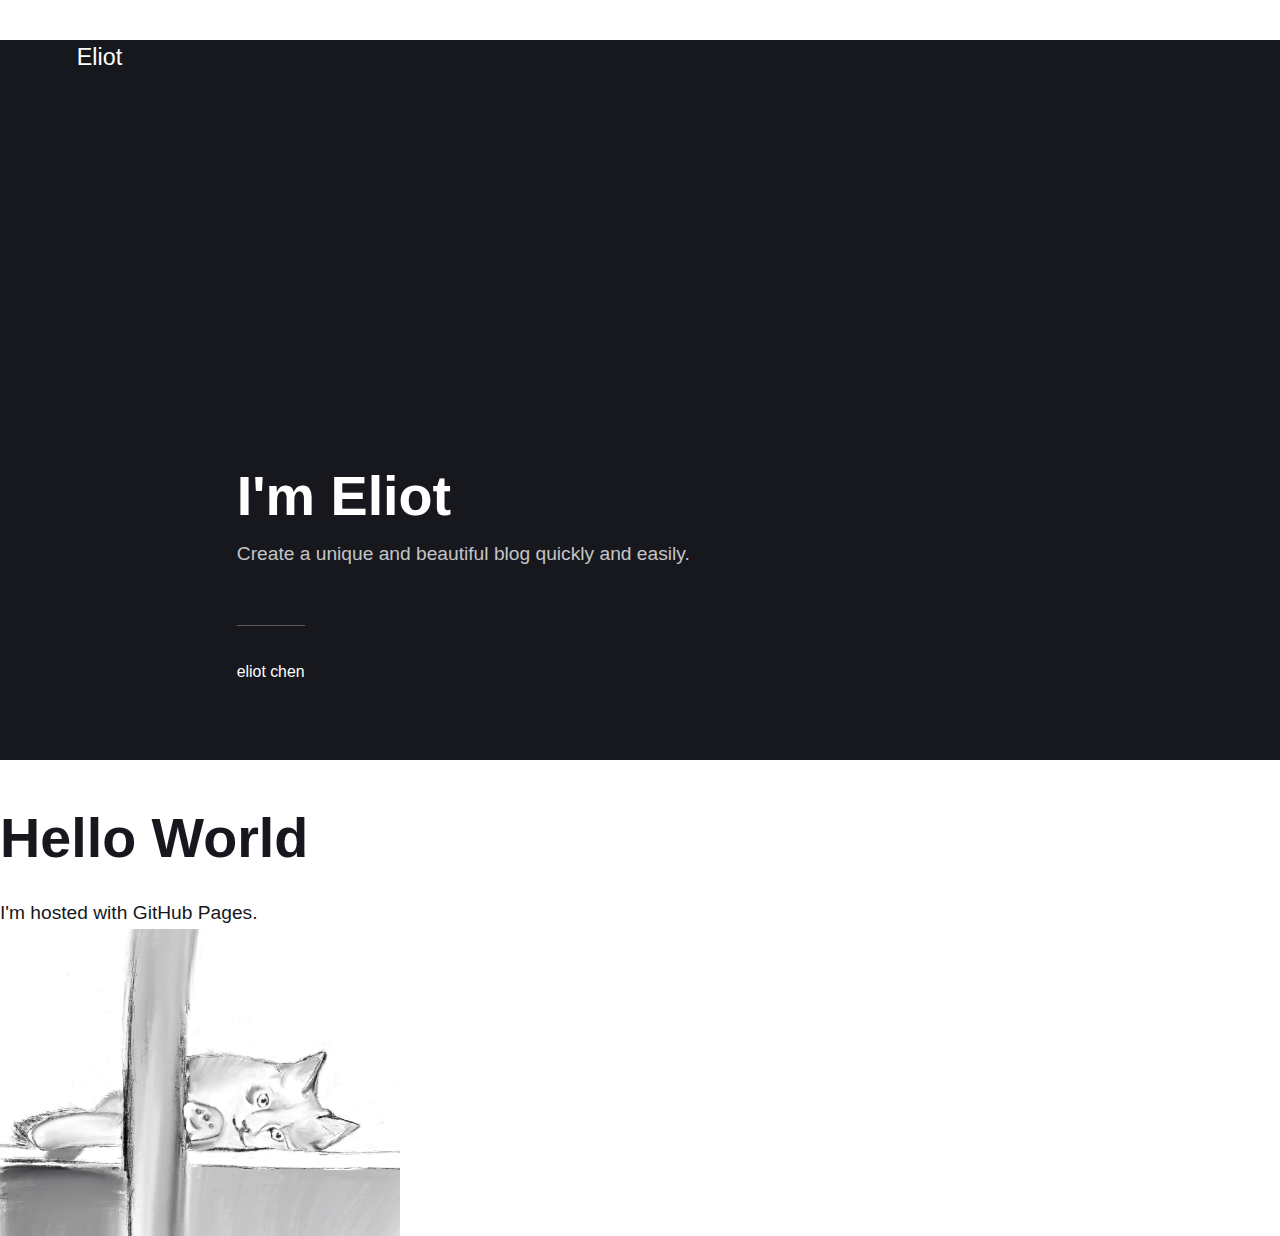
<file: aboutme.html>
<!DOCTYPE html>
<html>
    <head>
        <!--<link rel="preconnect" href="https://fonts.googleapis.com">
        <link rel="preconnect" href="https://fonts.gstatic.com" crossorigin>
        <link href="https://fonts.googleapis.com/css2?family=Reddit+Sans:ital,wght@0,200..900;1,200..900&family=Roboto:ital,wght@0,100;0,300;0,400;0,500;0,700;0,900;1,100;1,300;1,400;1,500;1,700;1,900&display=swap" rel="stylesheet">
        <link href="style/style.css" rel="stylesheet" type="text/css" />-->
        <meta property="og:title" content="eliot">
        <meta property="og:site_name" content="eliot">
        <meta property="og:description" content="">
        <meta property="og:url" content="https://yijhun.github.io/">
        <meta property="og:type" content="website">
        <link rel="stylesheet" href="style/stylep.css">
        <script type="application/ld+json">{"@context":"http://schema.org","@type":"Organization","name":"eliot","url":"index.html"}</script>
        <noscript>
            <style>img[loading] {
                        opacity: 1;
                }</style>
        </noscript>
    </head>
    <body>


        <div class="site-container"><header class="top" id="js-header">
            <a class="logo" href="index.html">Eliot</a></header>
            <a class="logo" href="aboutme.html">about</a></header>
            <main>
                <div class="hero"><header class="hero__content"><div class="wrapper">
                    <h1>I'm Eliot</h1>
                    <p>Create a unique and beautiful blog quickly and easily.</p>
            
            <div class="post__meta post__meta--author">
                <a href="index.html" class="feed__author">eliot chen</a>
            </div>
        </div>
    </header></div>

        <h1>Hello World</h1>
        <p>I'm hosted with GitHub Pages.</p>
        <img src="image/cat.png" alt="My cat" width="400" height="300" />
    </body>
    
</html>
</file>
<file: style/style.css>
html {
  font-family: "Roboto", sans-serif;
  font-weight: 400;
  font-style: italic;
  background-color: #EDF4FB;
}


h1 {
  font-size: 60px;
  text-align: center;
}

p,
li {
  font-size: 16px;
  line-height: 2;
  letter-spacing: 1px;
}
</file>
<file: style/stylep.css>
:root{--page-margin:6vw;--entry-width:42rem;--navbar-height:4.4rem;--border-radius:6px;--gallery-gap:0.28333rem;--body-font:-apple-system,BlinkMacSystemFont,"Segoe UI",Roboto,Oxygen,Ubuntu,Cantarell,"Fira Sans","Droid Sans","Helvetica Neue",Arial,sans-serif,"Apple Color Emoji","Segoe UI Emoji","Segoe UI Symbol";--heading-font:-apple-system,BlinkMacSystemFont,"Segoe UI",Roboto,Oxygen,Ubuntu,Cantarell,"Fira Sans","Droid Sans","Helvetica Neue",Arial,sans-serif,"Apple Color Emoji","Segoe UI Emoji","Segoe UI Symbol";--logo-font:var(--body-font);--menu-font:var(--body-font);--font-weight-normal:400;--font-weight-bold:700;--headings-weight:700;--headings-transform:none;--line-height:1.7;--hero-height:80vh;--hero-bg:#17181E;--hero-heading-color:#FFFFFF;--hero-text-color:rgba(255,255,255,0.75);--hero-link-color:#FFFFFF;--hero-link-color-hover:rgba(255,255,255,0.75);--hero-border-color:rgba(255,255,255,0.3);--white:#FFFFFF;--white-rgb:255,255,255;--black:#000000;--dark:#17181E;--gray:#747577;--light:#E6E7EB;--lighter:#F3F3F3;--page-bg:#FFFFFF;--section-bg:#17181E;--color:#D73A42;--color-rgb:215,58,66;--text-color:#17181E;--headings-color:#17181E;--link-color:#17181E;--link-color-hover:#D73A42;--nav-link-color:rgba(255,255,255,1);--nav-link-color-hover:rgba(255,255,255,.7);--logo-color:#FFFFFF;--highlight-color:#F6DC90;--highlight-color-rgb:246,220,144;--info-color:#A8D8FF;--info-color-rgb:168,216,255;--success-color:#A4E4B2;--success-color-rgb:164,228,178;--warning-color:#FFC1BF;--warning-color-rgb:255,193,191}
@media all and (min-width:56.25em){:root{--navbar-height:6rem}}
@media (prefers-color-scheme:dark){:root{--white:#FFFFFF;--white-rgb:255,255,255;--black:#FFFFFF;--dark:#CECBCB;--gray:#9D9D9D;--light:#373737;--lighter:#1e1e1e;--page-bg:#181818;--section-bg:#1e1e1e;--color:#FFC074;--color-rgb:255,192,116;--text-color:#BFBFBF;--headings-color:#EEEDED;--link-color:#EEEDED;--link-color-hover:#FFC074;--nav-link-color:rgba(255,255,255,1);--nav-link-color-hover:rgba(255,255,255,.7);--logo-color:#FFFFFF;--highlight-color:#F6DC90;--highlight-color-rgb:24,24,24;--info-color:#5B9ED5;--info-color-rgb:24,24,24;--success-color:#54A468;--success-color-rgb:24,24,24;--warning-color:#FB6762;--warning-color-rgb:24,24,24}}
*,:after,:before{-webkit-box-sizing:border-box;box-sizing:border-box;margin:0;padding:0}article,aside,footer,header,hgroup,main,nav,section{display:block}li{list-style:none}img{height:auto;max-width:100%;vertical-align:top}button,input,select,textarea{font:inherit}address{font-style:normal}::-moz-selection{background:var(--color);color:var(--white)}::selection{background:var(--color);color:var(--white)}html{font-size:clamp(1.1rem, 1.1rem + .1 * ((100vw - 20rem) / 50), 1.2rem);-webkit-font-smoothing:antialiased;-moz-osx-font-smoothing:grayscale;scroll-behavior:smooth}html.no-scroll{overflow:hidden;position:fixed}body{background:var(--page-bg);color:var(--text-color);font-family:var(--body-font);font-variation-settings:"wght" var(--font-weight-normal);line-height:var(--line-height);-ms-scroll-chaining:none;overscroll-behavior:none}a{text-decoration:none}a{color:var(--link-color);-webkit-transition:all .24s ease-out;transition:all .24s ease-out}a:hover{color:var(--link-color-hover)}a:active{color:var(--link-color-hover)}a:focus{outline:0}.invert{color:var(--link-color-hover);-webkit-transition:all .24s ease-out;transition:all .24s ease-out}.invert:hover{color:var(--link-color)}.invert:active{color:var(--link-color)}.invert:focus{outline:0}dl,ol,p,ul{margin-top:calc(1.1333333333rem + .25vw)}blockquote,figure,hr,pre,table{margin-top:calc(1.7rem + .5vw);margin-bottom:calc(1.7rem + .5vw)}h1,h2,h3,h4,h5,h6{color:var(--headings-color);font-family:var(--heading-font);font-variation-settings:"wght" var(--headings-weight);-webkit-hyphens:manual;-ms-hyphens:manual;hyphens:manual;line-height:1.2;margin-top:calc(1.7rem + 1vw);text-transform:var(--headings-transform)}.h1,h1{font-size:clamp(1.5710900065rem, 1.5710900065rem + 1.424540906 * ((100vw - 20rem) / 50), 2.9956309125rem);font-family:var(--heading-font)}.h2,h2{font-size:clamp(1.3808408252rem, 1.3808408252rem + .9332127447 * ((100vw - 20rem) / 50), 2.3140535699rem)}.h3,h3{font-size:clamp(1.2136296308rem, 1.2136296308rem + .4621997101 * ((100vw - 20rem) / 50), 1.6758293408rem)}.h4,h4{font-size:clamp(1.1377777785rem, 1.1377777785rem + .1567604947 * ((100vw - 20rem) / 50), 1.2945382732rem)}.h5,h5{font-size:clamp(1.066666667rem, 1.066666667rem + .0711111115 * ((100vw - 20rem) / 50), 1.1377777785rem)}.h6,h6{font-size:clamp(1rem, 1rem + 0 * ((100vw - 20rem) / 50), 1rem)}h2+*,h3+*,h4+*,h5+*,h6+*{margin-top:calc(.5666666667rem + .25vw)}b,strong{font-variation-settings:"wght" var(--font-weight-bold)}blockquote{color:var(--headings-color);font-family:var(--heading-font);padding:3.6833333333rem 0 0;position:relative;text-align:center;font-size:clamp(1.1377777785rem, 1.1377777785rem + .2430630467 * ((100vw - 20rem) / 50), 1.3808408252rem)}blockquote::before{color:var(--dark);content:"“";font:normal 320%/0.9 Georgia,Times,Times New Roman,serif;top:.5666666667rem;position:absolute;left:50%;-webkit-transform:translate(-50%,0);transform:translate(-50%,0)}blockquote>:first-child{margin-top:0}ol,ul{margin-left:2rem}ol>li,ul>li{list-style:inherit;padding:0 0 .2833333333rem .85rem}dl dt{font-variation-settings:"wght" var(--font-weight-bold)}pre{background-color:var(--lighter);font-size:.8239746086rem;padding:1.7rem;white-space:pre-wrap;word-wrap:break-word}pre>code{color:var(--text-color);display:inline-block;font-size:inherit;padding:0}code{background-color:var(--lighter);color:var(--color);font-size:.8239746086rem;font-family:Menlo,Monaco,Consolas,Courier New,monospace}table{border:1px solid var(--light);border-collapse:collapse;border-spacing:0;vertical-align:top;text-align:left;width:100%}table th{font-variation-settings:"wght" var(--font-weight-bold);padding:.7083333333rem 1.1333333333rem}table td{border-top:1px solid var(--light);padding:.7083333333rem 1.1333333333rem}.table-striped tr:nth-child(2n){background:var(--lighter)}.table-bordered td,.table-bordered th{border:1px solid var(--light)}.table-title th{background:var(--lighter)}figcaption{clear:both;color:var(--gray);font-style:italic;font-size:.7241964329rem;margin:.85rem 0 0;text-align:center}kbd{background:var(--dark);border-radius:2px;color:var(--white);font-family:Menlo,Monaco,Consolas,Courier New,monospace;font-size:.8789062495rem;padding:.1416666667rem .425rem}sub,sup{font-size:65%}small{font-size:.8789062495rem}.separator,hr{background:0 0;border:none;height:auto;line-height:1;max-width:none;text-align:center}.separator::before,hr::before{content:"···";color:var(--dark);font-size:1.2136296308rem;font-variation-settings:"wght" var(--font-weight-bold);letter-spacing:1.1377777785rem;padding-left:1.1377777785rem}.separator--dot::before{content:"·";color:var(--dark);font-size:1.2136296308rem;font-variation-settings:"wght" var(--font-weight-bold);letter-spacing:1.1377777785rem;padding-left:1.1377777785rem}.separator--long-line{position:relative}.separator--long-line::before{content:"";height:1.2136296308rem}.separator--long-line::after{border-top:1px solid var(--light);content:"";height:1px;position:absolute;width:100%;top:50%;left:0}.btn,[type=button],[type=submit],button{background:var(--color);border:1px solid var(--color);border-radius:2px;-webkit-box-shadow:0 4px 6px rgba(0,0,0,.1),0 1px 1px rgba(0,0,0,.08);box-shadow:0 4px 6px rgba(0,0,0,.1),0 1px 1px rgba(0,0,0,.08);color:var(--white);cursor:pointer;display:inline-block;font-family:var(--body-font);font-size:.6789341556rem;font-variation-settings:"wght" var(--font-weight-bold);overflow:hidden;padding:.5666666667rem 1.4166666667rem;text-align:center;-webkit-transition:all .24s ease-out;transition:all .24s ease-out;text-transform:uppercase;vertical-align:middle;will-change:transform}@media all and (max-width:19.9375em){.btn,[type=button],[type=submit],button{width:100%}}@media all and (max-width:37.4375em){.btn,[type=button],[type=submit],button{margin-bottom:.5666666667rem}}.btn:active,.btn:focus,.btn:hover,[type=button]:active,[type=button]:focus,[type=button]:hover,[type=submit]:active,[type=submit]:focus,[type=submit]:hover,button:active,button:focus,button:hover{-webkit-box-shadow:0 7px 14px rgba(0,0,0,.1),0 3px 6px rgba(0,0,0,.08);box-shadow:0 7px 14px rgba(0,0,0,.1),0 3px 6px rgba(0,0,0,.08);color:var(--white);-webkit-transform:translateY(-2px);transform:translateY(-2px)}@media all and (min-width:20em){.btn+.btn,.btn+[type=button],.btn+[type=submit],.btn+button,[type=button]+.btn,[type=button]+[type=button],[type=button]+[type=submit],[type=button]+button,[type=submit]+.btn,[type=submit]+[type=button],[type=submit]+[type=submit],[type=submit]+button,button+.btn,button+[type=button],button+[type=submit],button+button{margin-left:.5666666667rem}}.btn:disabled,[type=button]:disabled,[type=submit]:disabled,button:disabled{background-color:var(--light);border-color:var(--light);color:var(--gray);cursor:not-allowed}[type=button],[type=submit],button{-webkit-appearance:none;-moz-appearance:none}::-webkit-search-cancel-button{-webkit-appearance:none}fieldset{border:1px solid var(--light);margin:calc(1.7rem + 1vw) 0 0;padding:1.7rem}fieldset>legend{margin-left:-1rem;padding:0 1rem}legend{font-variation-settings:"wght" 500;padding:0}label{font-variation-settings:"wght" 500;margin:0 1.1333333333rem .85rem 0}[type=email],[type=number],[type=search],[type=tel],[type=text],[type=url],select,textarea{background-color:var(--page-bg);border:none;border:1px solid var(--light);color:var(--text-color);font-size:1rem;outline:0;padding:.34rem .85rem;vertical-align:middle;width:100%;-webkit-appearance:none;-moz-appearance:none}@media all and (min-width:37.5em){[type=email],[type=number],[type=search],[type=tel],[type=text],[type=url],select,textarea{width:auto}}[type=email]:focus,[type=number]:focus,[type=search]:focus,[type=tel]:focus,[type=text]:focus,[type=url]:focus,select:focus,textarea:focus{border-color:var(--dark)}input[type=checkbox],input[type=radio]{opacity:0;position:absolute}input[type=checkbox]+label,input[type=radio]+label{position:relative;margin-left:-1px;cursor:pointer;padding:0}input[type=checkbox]+label:before,input[type=radio]+label:before{background-color:var(--white);border:1px solid var(--light);border-radius:2px;content:"";display:inline-block;height:1.4166666667rem;line-height:1.4166666667rem;margin-right:1.1333333333rem;vertical-align:middle;text-align:center;width:1.4166666667rem}input[type=checkbox]:checked+label:before,input[type=radio]:checked+label:before{content:"";background-image:url("data:image/svg+xml;charset=UTF-8,%3csvg xmlns='http://www.w3.org/2000/svg' viewBox='0 0 11 8'%3e%3cpolygon points='9.53 0 4.4 5.09 1.47 2.18 0 3.64 2.93 6.54 4.4 8 5.87 6.54 11 1.46 9.53 0' fill='%23d73a42'/%3e%3c/svg%3e");background-repeat:no-repeat;background-size:11px 8px;background-position:50% 50%}input[type=radio]+label:before{border-radius:50%}input[type=radio]:checked+label:before{background-image:url("data:image/svg+xml;charset=UTF-8,%3csvg xmlns='http://www.w3.org/2000/svg' viewBox='0 0 8 8'%3e%3ccircle cx='4' cy='4' r='4' fill='%23d73a42'/%3e%3c/svg%3e")}[type=file]{margin-bottom:1.7rem;width:100%}select{max-width:100%;width:auto;position:relative}select:not([multiple]){background:url('data:image/svg+xml;utf8,<svg xmlns="http://www.w3.org/2000/svg" viewBox="0 0 6 6"><polygon points="3 6 3 6 0 0 6 0 3 6" fill="%238a8b8c"/></svg>') no-repeat 90% 50%;background-size:8px;padding-right:3.4rem}select[multiple]{border:1px solid var(--light);padding:1.7rem;width:100%}select[multiple]:hover{border-color:var(--light)}select[multiple]:focus{border-color:var(--dark)}select[multiple]:disabled{background-color:var(--light);cursor:not-allowed}select[multiple]:disabled:hover{border-color:var(--light)}textarea{display:block;overflow:auto;resize:vertical;max-width:100%}.top{align-items:center;display:flex;height:var(--navbar-height);position:absolute;padding:0 var(--page-margin);-webkit-transition:background .5s ease;transition:background .5s ease;width:100%;z-index:2}@media all and (min-width:56.25em){.top{justify-content:space-between;height:var(--navbar-height)}}.top.is-visible{background:var(--section-bg);-webkit-box-shadow:0 3px 10px 0 rgba(0,0,0,.06);box-shadow:0 3px 10px 0 rgba(0,0,0,.06);opacity:1;position:fixed;-webkit-transform:translate(0,0);transform:translate(0,0);-webkit-transition:height .3s,background .3s,opacity .24s,-webkit-transform .24s;transition:height .3s,background .3s,opacity .24s,-webkit-transform .24s;transition:transform .24s,height .3s,background .3s,opacity .24s;transition:transform .24s,height .3s,background .3s,opacity .24s,-webkit-transform .24s;width:100%}@media all and (min-width:56.25em){.top.is-hidden{opacity:0;-webkit-transform:translate(0,-86px);transform:translate(0,-86px);-webkit-transition:background .3s,color .3s,opacity .24s,-webkit-transform .24s;transition:background .3s,color .3s,opacity .24s,-webkit-transform .24s;transition:transform .24s,background .3s,color .3s,opacity .24s;transition:transform .24s,background .3s,color .3s,opacity .24s,-webkit-transform .24s}}.logo{color:var(--logo-color)!important;font-size:1.2136296308rem;font-family:var(--logo-font);font-variation-settings:"wght" var(--font-weight-normal);margin-right:auto}.logo>img{height:var(--navbar-height);-o-object-fit:contain;object-fit:contain;padding:.5666666667rem 0;width:auto}.search{order:2}@media all and (min-width:56.25em){.search{order:3}}
.search__btn{border:none!important;background:0 0!important;-webkit-box-shadow:none!important;box-shadow:none!important;margin:0;padding:.5666666667rem;width:auto}@media all and (min-width:56.25em){.search__btn{margin-left:1rem;padding-right:0}}.search__btn:focus,.search__btn:hover{-webkit-transform:translateY(0);transform:translateY(0)}
.search__btn:focus>svg,.search__btn:hover>svg{fill:rgba(255,255,255,0.7)}.search__btn>svg{display:block;fill:var(--white);height:15px;-webkit-transition:all .24s ease;transition:all .24s ease;width:15px}
.search__form{flex-basis:90%}.search__input{background:0 0;border:none!important;color:var(--white);display:none;font-family:var(--heading-font);margin:0!important;opacity:0;padding:0;width:100%;font-size:clamp(1.2136296308rem, 1.2136296308rem + .3574603758 * ((100vw - 20rem) / 50), 1.5710900065rem)}
.search__close{background:0 0!important;-webkit-box-shadow:none!important;box-shadow:none!important;border:none;color:transparent;cursor:pointer;margin:0!important;opacity:0;padding:0;height:1.6rem;width:1.6rem;position:relative;text-indent:-999rem}.search__close:after,.search__close:before{background-color:var(--white);content:"";left:1rem;height:1.6rem;opacity:1;position:absolute;width:1px;top:0;-webkit-transform:rotate(45deg);transform:rotate(45deg);-webkit-transition:all .14s ease-out;transition:all .14s ease-out}
.search__close:after{-webkit-transform:rotate(-45deg);transform:rotate(-45deg)}.search__close:hover{-webkit-transform:translateY(0);transform:translateY(0)}.search__close:hover:after,.search__close:hover:before{background-color:rgba(255,255,255,.7)}
.search__overlay{background-color:var(--section-bg);-webkit-box-shadow:0 3px 3px rgba(0,0,0,.05);box-shadow:0 3px 3px rgba(0,0,0,.05);left:0;opacity:0;position:fixed;-webkit-transition:all .24s ease-out;transition:all .24s ease-out;top:0;visibility:hidden;width:100%;z-index:2005}.search__overlay-inner{align-items:center;display:flex;height:4.4rem;justify-content:space-between;padding:0 var(--page-margin)}@media all and (min-width:56.25em){.search__overlay-inner{height:6rem}}.search__overlay.expanded{-webkit-transform:translate(0,0);transform:translate(0,0);opacity:1;display:block;visibility:visible}.search__overlay.expanded .search__input{-webkit-animation:slideininput .24s .12s forwards;animation:slideininput .24s .12s forwards;display:block}@-webkit-keyframes slideininput{60%{opacity:0}100%{opacity:1}}@keyframes slideininput{60%{opacity:0}100%{opacity:1}}.search__overlay.expanded .search__close{-webkit-animation:slideinclose .24s .12s forwards;animation:slideinclose .24s .12s forwards}@-webkit-keyframes slideinclose{60%{opacity:0}100%{opacity:1}}@keyframes slideinclose{60%{opacity:0}100%{opacity:1}}.navbar{order:3}.navbar .navbar__menu{display:flex;flex-wrap:wrap;list-style:none;margin:0;padding:0}@media all and (max-width:56.1875em){.navbar .navbar__menu{display:none}}.navbar .navbar__menu li{font-family:var(--menu-font);display:block;font-size:.7724761953rem;line-height:var(--line-height);font-variation-settings:"wght" 500;padding:0;position:relative;text-transform:uppercase;width:auto}.navbar .navbar__menu li a,.navbar .navbar__menu li span[aria-haspopup=true]{color:var(--nav-link-color);display:block;padding:0 .5666666667rem;-webkit-transition:all .24s ease-out;transition:all .24s ease-out}.navbar .navbar__menu li a:active,.navbar .navbar__menu li a:focus,.navbar .navbar__menu li a:hover,.navbar .navbar__menu li span[aria-haspopup=true]:active,.navbar .navbar__menu li span[aria-haspopup=true]:focus,.navbar .navbar__menu li span[aria-haspopup=true]:hover{color:var(--nav-link-color-hover)}.navbar .navbar__menu li span{color:var(--nav-link-color);cursor:default;display:block;padding:0 .5666666667rem}.navbar .navbar__menu>li:hover>a,.navbar .navbar__menu>li:hover>span[aria-haspopup=true]{color:var(--nav-link-color-hover)}.navbar .has-submenu:active>.navbar__submenu,.navbar .has-submenu:focus>.navbar__submenu,.navbar .has-submenu:hover>.navbar__submenu{left:0;opacity:1;-webkit-transform:scale(1);transform:scale(1);visibility:visible;margin-top:.85rem}.navbar .has-submenu:active>.navbar__submenu:before,.navbar .has-submenu:focus>.navbar__submenu:before,.navbar .has-submenu:hover>.navbar__submenu:before{content:"";height:.85rem;position:absolute;width:100%;top:-.85rem}.navbar .has-submenu:active>.navbar__submenu.is-right-submenu,.navbar .has-submenu:focus>.navbar__submenu.is-right-submenu,.navbar .has-submenu:hover>.navbar__submenu.is-right-submenu{left:auto;right:0;-webkit-transform-origin:right top;transform-origin:right top}.navbar .has-submenu .has-submenu:active>.navbar__submenu,.navbar .has-submenu .has-submenu:focus>.navbar__submenu,.navbar .has-submenu .has-submenu:hover>.navbar__submenu{top:0;margin-top:0}.navbar .has-submenu .has-submenu:active>.navbar__submenu.is-right-submenu,.navbar .has-submenu .has-submenu:focus>.navbar__submenu.is-right-submenu,.navbar .has-submenu .has-submenu:hover>.navbar__submenu.is-right-submenu{top:0;margin-top:0}.navbar .navbar__submenu{background:var(--section-bg);-webkit-box-shadow:0 5px 5px rgba(0,0,0,.25);box-shadow:0 5px 5px rgba(0,0,0,.25);border-radius:var(--border-radius);left:-9999px;list-style-type:none;margin:0;padding:10px 0;position:absolute;visibility:hidden;white-space:nowrap;z-index:1;opacity:0;-webkit-transform:scale(.8);transform:scale(.8);-webkit-transform-origin:0 top;transform-origin:0 top;-webkit-transition:opacity .15s,-webkit-transform .3s cubic-bezier(.275, 1.375, .8, 1);transition:opacity .15s,-webkit-transform .3s cubic-bezier(.275, 1.375, .8, 1);transition:opacity .15s,transform .3s cubic-bezier(.275, 1.375, .8, 1);transition:opacity .15s,transform .3s cubic-bezier(.275, 1.375, .8, 1),-webkit-transform .3s cubic-bezier(.275, 1.375, .8, 1)}.navbar .navbar__submenu__submenu{z-index:2}.navbar .navbar__submenu li{line-height:1.5;font-size:.7241964329rem}.navbar .navbar__submenu li a,.navbar .navbar__submenu li span[aria-haspopup=true]{color:var(--nav-link-color-hover)!important;padding:.5666666667rem 1.4166666667rem;-webkit-transition:all .24s ease;transition:all .24s ease}.navbar .navbar__submenu li a:active,.navbar .navbar__submenu li a:focus,.navbar .navbar__submenu li a:hover,.navbar .navbar__submenu li span[aria-haspopup=true]:active,.navbar .navbar__submenu li span[aria-haspopup=true]:focus,.navbar .navbar__submenu li span[aria-haspopup=true]:hover{background:rgba(var(--white-rgb),.05);color:var(--nav-link-color)!important}.navbar .navbar__submenu li span{color:var(--nav-link-color-hover)!important;padding:.5666666667rem 1.4166666667rem}.navbar .navbar__submenu li:hover>a,.navbar .navbar__submenu li:hover>span[aria-haspopup=true]{color:var(--nav-link-color)!important}.navbar .navbar__toggle{background:var(--section-bg);-webkit-box-shadow:none;box-shadow:none;border:none;border-radius:3px;cursor:pointer;display:block;line-height:1;margin:0;overflow:visible;padding:1rem;position:relative;right:-1rem;text-transform:none;z-index:2004}@media all and (min-width:56.25em){.navbar .navbar__toggle{display:none}}.navbar .navbar__toggle:focus,.navbar .navbar__toggle:hover{-webkit-box-shadow:none;box-shadow:none;outline:0;-webkit-transform:none;transform:none}.navbar .navbar__toggle-box{width:24px;height:14px;display:inline-block;position:relative}.navbar .navbar__toggle-inner{display:block;top:50%;text-indent:-9999999em}.navbar .navbar__toggle-inner::before{content:"";display:block;top:-6px}.navbar .navbar__toggle-inner::after{content:"";display:block;bottom:-6px}.navbar .navbar__toggle-inner,.navbar .navbar__toggle-inner::after,.navbar .navbar__toggle-inner::before{width:22px;height:2px;background-color:var(--white);position:absolute;-webkit-transition:opacity .14s ease-out,-webkit-transform;transition:opacity .14s ease-out,-webkit-transform;transition:transform,opacity .14s ease-out;transition:transform,opacity .14s ease-out,-webkit-transform}.navbar .navbar__toggle-inner{-webkit-transition-duration:75ms;transition-duration:75ms;-webkit-transition-timing-function:cubic-bezier(0.55,0.055,0.675,0.19);transition-timing-function:cubic-bezier(0.55,0.055,0.675,0.19)}.navbar .navbar__toggle-inner::before{-webkit-transition:top 75ms ease .12s,opacity 75ms ease;transition:top 75ms ease .12s,opacity 75ms ease}.navbar .navbar__toggle-inner::after{-webkit-transition:bottom 75ms ease .12s,-webkit-transform 75ms cubic-bezier(.55, .055, .675, .19);transition:bottom 75ms ease .12s,-webkit-transform 75ms cubic-bezier(.55, .055, .675, .19);transition:bottom 75ms ease .12s,transform 75ms cubic-bezier(.55, .055, .675, .19);transition:bottom 75ms ease .12s,transform 75ms cubic-bezier(.55, .055, .675, .19),-webkit-transform 75ms cubic-bezier(.55, .055, .675, .19)}.navbar .navbar__toggle.is-active .navbar__toggle-inner{-webkit-transform:rotate(45deg);transform:rotate(45deg);-webkit-transition-delay:0.12s;transition-delay:0.12s;-webkit-transition-timing-function:cubic-bezier(0.215,0.61,0.355,1);transition-timing-function:cubic-bezier(0.215,0.61,0.355,1)}.navbar .navbar__toggle.is-active .navbar__toggle-inner::before{top:0;opacity:0;-webkit-transition:top 75ms ease,opacity 75ms ease .12s;transition:top 75ms ease,opacity 75ms ease .12s}.navbar .navbar__toggle.is-active .navbar__toggle-inner::after{bottom:0;-webkit-transform:rotate(-90deg);transform:rotate(-90deg);-webkit-transition:bottom 75ms ease,-webkit-transform 75ms cubic-bezier(.215, .61, .355, 1) .12s;transition:bottom 75ms ease,-webkit-transform 75ms cubic-bezier(.215, .61, .355, 1) .12s;transition:bottom 75ms ease,transform 75ms cubic-bezier(.215, .61, .355, 1) .12s;transition:bottom 75ms ease,transform 75ms cubic-bezier(.215, .61, .355, 1) .12s,-webkit-transform 75ms cubic-bezier(.215, .61, .355, 1) .12s}.navbar_mobile_overlay{background:var(--page-bg);height:calc(100vh - 4.4rem);left:0;opacity:1;overflow:auto;pointer-events:auto;position:fixed;top:4.4rem;-webkit-transition:all .3s cubic-bezier(0, 0, .3, 1);transition:all .3s cubic-bezier(0, 0, .3, 1);width:100%;z-index:1001}.navbar_mobile_overlay.is-hidden{opacity:0;pointer-events:none}.navbar_mobile_overlay .navbar__menu{margin:24px}.navbar_mobile_overlay .navbar__menu li{list-style:none;margin:0;padding:0;text-align:center}.navbar_mobile_overlay .navbar__menu li a,.navbar_mobile_overlay .navbar__menu li span{color:var(--dark);display:block;padding:.5666666667rem;position:relative}.navbar_mobile_overlay .navbar__menu li a:active,.navbar_mobile_overlay .navbar__menu li a:focus,.navbar_mobile_overlay .navbar__menu li a:hover,.navbar_mobile_overlay .navbar__menu li span:active,.navbar_mobile_overlay .navbar__menu li span:focus,.navbar_mobile_overlay .navbar__menu li span:hover{color:var(--dark)}.navbar_mobile_overlay .navbar__menu li a[aria-haspopup=true]::after,.navbar_mobile_overlay .navbar__menu li span[aria-haspopup=true]::after{content:"";width:0;height:0;border-style:solid;border-width:5px 5px 0 5px;border-color:currentColor transparent transparent transparent;left:.5666666667rem;top:15px;position:relative}.navbar_mobile_overlay .navbar__submenu{margin:0;padding:0;visibility:hidden}.navbar_mobile_overlay .navbar__submenu[aria-hidden=false]{visibility:visible}.navbar_mobile_overlay .navbar__submenu_wrapper{height:0;opacity:0;overflow:hidden;-webkit-transition:all .3s cubic-bezier(.275, 1.375, .8, 1);transition:all .3s cubic-bezier(.275, 1.375, .8, 1)}.navbar_mobile_overlay .navbar__submenu_wrapper.is-active{height:auto;opacity:1}.navbar_mobile_sidebar{background:var(--page-bg);-webkit-box-shadow:0 0 5px rgba(0,0,0,.25);box-shadow:0 0 5px rgba(0,0,0,.25);height:100vh;left:0;max-width:400px;overflow:auto;position:fixed;top:0;-webkit-transition:all .3s cubic-bezier(0, 0, .3, 1);transition:all .3s cubic-bezier(0, 0, .3, 1);width:80%;z-index:1001}.navbar_mobile_sidebar.is-hidden{left:-400px}.navbar_mobile_sidebar .navbar__menu{margin:24px}.navbar_mobile_sidebar .navbar__menu li{font-family:var(--menu-font);font-size:16px;list-style:none;line-height:1.3;margin:0;padding:0}.navbar_mobile_sidebar .navbar__menu li .is-separator,.navbar_mobile_sidebar .navbar__menu li a{color:var(--dark);display:block;padding:10px 20px 10px 0;position:relative}.navbar_mobile_sidebar .navbar__menu li .is-separator:active,.navbar_mobile_sidebar .navbar__menu li .is-separator:focus,.navbar_mobile_sidebar .navbar__menu li .is-separator:hover,.navbar_mobile_sidebar .navbar__menu li a:active,.navbar_mobile_sidebar .navbar__menu li a:focus,.navbar_mobile_sidebar .navbar__menu li a:hover{color:var(--dark)}.navbar_mobile_sidebar .navbar__menu li .is-separator[aria-haspopup=true]::after,.navbar_mobile_sidebar .navbar__menu li a[aria-haspopup=true]::after{content:"";width:0;height:0;border-style:solid;border-width:5px 5px 0 5px;border-color:currentColor transparent transparent transparent;right:0;top:18px;position:absolute}.navbar_mobile_sidebar .navbar__submenu{margin:0 0 0 24px;padding:0;visibility:hidden}.navbar_mobile_sidebar .navbar__submenu[aria-hidden=false]{visibility:visible}.navbar_mobile_sidebar .navbar__submenu_wrapper{height:0;opacity:0;overflow:hidden;-webkit-transition:all .3s cubic-bezier(.275, 1.375, .8, 1);transition:all .3s cubic-bezier(.275, 1.375, .8, 1)}.navbar_mobile_sidebar .navbar__submenu_wrapper.is-active{height:auto;opacity:1}.navbar_mobile_sidebar__overlay{background:rgba(0,0,0,.5);height:100%;opacity:1;pointer-events:auto;position:fixed;top:0;-webkit-transition:all .3s cubic-bezier(0, 0, .3, 1);transition:all .3s cubic-bezier(0, 0, .3, 1);width:100%;z-index:10}.navbar_mobile_sidebar__overlay.is-hidden{opacity:0;pointer-events:none}
.site-container{background:var(--page-bg);max-width:100%;overflow:hidden}
.wrapper{-webkit-box-sizing:content-box;box-sizing:content-box;max-width:var(--entry-width);margin:0 auto;padding:0 var(--page-margin)}
.readmore{display:inline-block;color:var(--gray);font-size:.8239746086rem;font-style:italic;text-decoration:underline;-webkit-text-decoration-skip:ink;text-decoration-skip-ink:auto}.hero{background:var(--hero-bg);height:var(--hero-height);position:relative;top:0;z-index:1}.hero__content{bottom:10%;color:var(--hero-text-color);left:50%;position:absolute;-webkit-transform:translate(-50%,0);transform:translate(-50%,0);width:100%;z-index:2}.hero__content h1{color:var(--hero-heading-color)}.hero__content h1>sup{font-size:1.066666667rem;vertical-align:top}.hero__content h1+p{margin-top:calc(.2833333333rem + .25vw)}.hero__content a{color:var(--hero-link-color);-webkit-transition:all .24s ease-out;transition:all .24s ease-out}.hero__content a:hover{color:var(--hero-link-color-hover)}.hero__content a:active{color:var(--hero-link-color)}.hero__content a:focus{outline:0}.hero__image{height:100%;margin:0;position:absolute;width:100%}.hero__image--overlay::after{background:-webkit-gradient(linear,left top,left bottom,from(rgba(0,0,0,0)),to(rgba(0,0,0,.64)));background:linear-gradient(to bottom,rgba(0,0,0,0) 0,rgba(0,0,0,.64) 100%);content:"";display:block;height:100%;left:0;position:absolute;top:0;width:100%}.hero__image>img{display:block;height:inherit;-o-object-fit:cover;object-fit:cover;width:inherit}.hero__image>figcaption{background:var(--page-bg);border-radius:calc(4 * var(--border-radius));bottom:1rem;color:var(--text-color);display:block;padding:0 .34rem;position:absolute;text-align:right;right:var(--page-margin);z-index:3}.feed__item{margin-top:calc(2.55rem + 1.5vw);padding-bottom:calc(.5666666667rem + 1vw)}.feed__image{-webkit-box-sizing:content-box;box-sizing:content-box;margin:calc(1.7rem + 1vw) auto;max-width:calc(var(--entry-width) + 20%);padding:0 6vw}.feed__image>img{display:inline-block;height:auto;width:100%}.feed__meta{align-items:center;color:var(--gray);display:flex;font-size:.8239746086rem;margin-bottom:calc(-1.1333333333rem - 1vw)}.feed__author{font-family:var(--menu-font);font-variation-settings:"wght" var(--font-weight-bold);text-decoration:none}.feed__date{color:var(--gray);font-style:italic}.feed__author+.feed__date{margin-left:.85rem}.feed__author+.feed__date::before{content:"";background:var(--light);display:inline-block;height:1px;margin-right:4px;width:1rem;vertical-align:middle}.feed__readmore{margin-top:calc(1.1333333333rem + .25vw)}.feed--grid{display:grid;grid-template-columns:100%;grid-gap:calc(1.7rem + 1.5vw);margin-top:0;padding-top:calc(2.55rem + 1.5vw)}@media all and (min-width:37.5em){.feed--grid{grid-template-columns:repeat(2,1fr)}}.feed--grid h2{margin-top:0}.feed--grid sup{font-size:1.066666667rem;vertical-align:top}.feed--grid-tag-desc>:first-child{margin-top:0}.post__image{display:inline-block}.post__image>img{display:inline-block}.post__image--left{float:left;margin-bottom:1.7rem;margin-right:1.7rem;max-width:50%}.post__image--right{float:right;margin-bottom:1.7rem;margin-left:1.7rem;max-width:50%}.post__image--center{display:block;margin-left:auto;margin-right:auto;text-align:center}.post__image--wide{display:block}@media all and (min-width:56.25em){.post__image--wide{margin-left:calc(-1 * var(--page-margin));margin-right:calc(-1 * var(--page-margin));text-align:center}.post__image--wide a,.post__image--wide img{display:block;height:auto;width:100%}}.post__image--full{display:block;margin-left:calc(-50vw + 50%);margin-right:calc(-50vw + 50%);text-align:center}.post__image--full a,.post__image--full img{display:block;height:auto;width:100%}.post__meta{color:var(--gray);font-size:.8239746086rem;font-style:italic;margin-bottom:calc(-1.4166666667rem - 1vw)}.post__meta--author{border-top:1px solid var(--hero-border-color);font-style:normal;display:inline-block;margin-top:1.7rem;padding-top:1.4166666667rem}@media all and (min-width:37.5em){.post__meta--author{margin-top:2.8333333333rem;padding-top:1.7rem}}.post__author-thumb{border-radius:50%;height:1.7rem;margin-right:.5666666667rem;width:1.7rem}.post__entry{margin-top:calc(2.55rem + 1.5vw)}.post__entry>:first-child{margin-top:0}.post__entry a:not(.btn):not([type=button]):not([type=submit]):not(button):not(.post__toc a):not(.gallery__item a){color:var(--link-color-hover);text-decoration:underline;text-decoration-thickness:1px;text-underline-offset:0.2em;-webkit-text-decoration-skip:ink;text-decoration-skip-ink:auto}.post__entry a:not(.btn):not([type=button]):not([type=submit]):not(button):not(.post__toc a):not(.gallery__item a):active,.post__entry a:not(.btn):not([type=button]):not([type=submit]):not(button):not(.post__toc a):not(.gallery__item a):focus,.post__entry a:not(.btn):not([type=button]):not([type=submit]):not(button):not(.post__toc a):not(.gallery__item a):hover{color:var(--link-color)}.post__avatar-thumbs{border-radius:50%;height:4.5333333333rem;width:4.5333333333rem}.post__last-updated{color:var(--gray);font-size:.7724761953rem;font-style:italic;margin-top:2.2666666667rem}.post__last-updated+.post__tag{margin:1.1333333333rem 0 0}.post__tag{margin:2.2666666667rem 0 0;font-family:var(--menu-font);font-size:.8239746086rem}.post__tag>li{display:inline-block;margin-right:.2833333333rem;padding:0}.post__tag>li>a{background:var(--lighter);border-radius:calc(4 * var(--border-radius));color:var(--dark);font-size:.7241964329rem;font-variation-settings:"wght" var(--font-weight-normal);padding:.425rem .85rem}.post__tag>li>a:hover{background:var(--light)}.post__share{display:flex;flex-wrap:wrap;margin:calc(2.8333333333rem + 1vw) -.2833333333rem 0}.post__share>a{border-radius:calc(4 * var(--border-radius));flex:1 1 auto;margin:.2833333333rem;line-height:0;padding:.7083333333rem 1.1333333333rem;-webkit-transition:all .24s ease-out;transition:all .24s ease-out;text-align:center}.post__share>a:hover{-webkit-transform:translate3d(0,-2px,0);transform:translate3d(0,-2px,0)}.post__share>a span{color:var(--white);font-family:var(--menu-font);font-size:.5967194723rem;font-variation-settings:"wght" var(--font-weight-bold);margin-left:.2833333333rem;text-transform:uppercase}.post__share>a svg{fill:var(--white);height:18px;pointer-events:none;width:18px;vertical-align:middle}.post__bio{align-items:center;display:flex;margin:calc(3.4rem + 1vw) 0 calc(3.4rem + 2vw)}@media all and (min-width:37.5em){.post__bio::before{content:"";border-top:1px solid var(--light);height:1px;margin-right:2rem;width:20%}}.bio__avatar{border-radius:50%;flex-shrink:0;height:3rem;margin-right:1.2rem;width:3rem}@media all and (min-width:37.5em){.bio__avatar{height:4rem;margin-right:2rem;width:4rem}}.bio__name{font-family:var(--menu-font);font-size:1rem;font-variation-settings:"wght" var(--font-weight-bold);margin:0}.bio__desc{font-family:var(--body-font);font-size:.8239746086rem;line-height:1.5}@media all and (min-width:37.5em){.bio__desc{width:80%}}.bio__desc>:first-child{margin-top:.5666666667rem}.bio__desc a{text-decoration:underline;text-decoration-thickness:1px;text-underline-offset:0.2em;-webkit-text-decoration-skip:ink;text-decoration-skip-ink:auto}.bio__desc a{color:var(--link-color-hover);-webkit-transition:all .24s ease-out;transition:all .24s ease-out}.bio__desc a:hover{color:var(--link-color)}.bio__desc a:active{color:var(--link-color)}.bio__desc a:focus{outline:0}.post__nav{border-top:1px solid var(--light);margin-top:calc(2.55rem + 1vw);padding:2.55rem var(--page-margin) 2.8333333333rem;position:relative}@media all and (min-width:37.5em){.post__nav-inner{display:flex;justify-content:space-between}}@media all and (min-width:37.5em){.post__nav-next,.post__nav-prev{align-items:center;display:flex}}.post__nav-next svg,.post__nav-prev svg{fill:var(--gray)}@media all and (max-width:37.4375em){.post__nav-next svg,.post__nav-prev svg{display:none}}@media all and (min-width:37.5em){.post__nav-next{margin-left:auto;text-align:right}}@media all and (max-width:37.4375em){.post__nav-prev+.post__nav-next{margin-top:1.1333333333rem}}@media all and (min-width:37.5em){.post__nav-prev+.post__nav-next{margin-left:1.7rem}}.post__nav-link{font-family:var(--body-font);font-size:.8239746086rem;font-style:italic;line-height:1.5}@media all and (min-width:37.5em){.post__nav-link[rel=prev]{padding-left:.85rem}}@media all and (min-width:37.5em){.post__nav-link[rel=next]{padding-right:.85rem}}.post__nav-link>span{color:var(--gray);display:block;font-size:.7724761953rem;font-family:var(--menu-font);font-style:normal}.post__nav+.post__related{margin-top:0}.post__nav+.post__comments{border-top:1px solid var(--light);margin-top:0}.post__related{background:var(--lighter);margin-top:calc(2.55rem + 1vw);margin-bottom:calc(-2.55rem - 1vw);padding:calc(.85rem + 1vw) 0 calc(3.4rem + 3vw)}.related__item{margin-top:calc(3.4rem + 1vw)}.related__item::before{content:"";border-top:1px solid var(--light);display:block;height:1px;margin-bottom:2rem;width:20%}.post__related+.post__comments{border-top:none}.post+.post__comments{margin-top:0}.post+.post__comments .h5{margin-top:0}.post__comments{margin-top:calc(2.55rem + 1vw);overflow:hidden}.post__iframe,.post__video{display:block;margin-top:calc(1.7rem + .5vw);margin-bottom:calc(1.7rem + .5vw);overflow:hidden;padding:0;position:relative;width:100%}.post__iframe::before,.post__video::before{display:block;content:"";padding-top:var(--embed-aspect-ratio)}.post__iframe iframe,.post__iframe video,.post__video iframe,.post__video video{border:none;height:100%;left:0;position:absolute;top:0;bottom:0;width:100%}.post__toc h3{font-size:1rem;margin:0}.post__toc ul{counter-reset:item;list-style:decimal;margin:calc(.5666666667rem + .25vw) 0 0 2ch}.post__toc ul li{counter-increment:item;padding:0}.post__toc ul ul{margin-top:0}.post__toc ul ul li{display:block}.post__toc ul ul li:before{content:counters(item, ".") ". ";margin-left:-2ch}.banner{text-align:center}.banner--after-post{margin-top:calc(2.55rem + 1vw)}.page__desc>:first-child{margin-top:calc(.2833333333rem + .25vw)}.page__desc a{text-decoration:underline;text-decoration-thickness:1px;text-underline-offset:0.2em;-webkit-text-decoration-skip:ink;text-decoration-skip-ink:auto}.page--author__avatar{border-radius:50%;height:3rem;margin-bottom:calc(-1.4166666667rem - 1vw);width:3rem}@media all and (min-width:37.5em){.page--author__avatar{height:4rem;width:4rem}}.page--author__website{align-items:center;display:inline-flex}.page--author__website a{font-family:var(--menu-font);font-variation-settings:"wght" var(--font-weight-bold);margin-left:.4rem;text-decoration:none}.page--search form{align-items:flex-start;display:flex;flex-wrap:wrap}@media all and (max-width:37.4375em){.page--search input{margin-bottom:.5666666667rem}}@media all and (min-width:20em){.page--search input{flex:1 0 auto;margin-right:.5666666667rem}}@media all and (max-width:37.4375em){.page--search button{width:100%}}.align-left{text-align:left}.align-right{text-align:right}.align-center{text-align:center}.align-justify{text-align:justify}.msg{border-left:4px solid;font-size:.9374999997rem;padding:1.1333333333rem 1.7rem;position:relative}.msg--highlight{background-color:rgba(var(--highlight-color-rgb),.4);border-color:var(--highlight-color)}.msg--info{background-color:rgba(var(--info-color-rgb),.4);border-color:var(--info-color)}.msg--success{background-color:rgba(var(--success-color-rgb),.4);border-color:var(--success-color)}.msg--warning{background-color:rgba(var(--warning-color-rgb),.4);border-color:var(--warning-color)}.ordered-list{counter-reset:listCounter}.ordered-list li{counter-increment:listCounter;list-style:none;padding-left:.2833333333rem;position:relative}.ordered-list li::before{color:var(--color);content:counter(listCounter,decimal-leading-zero) ".";font-variation-settings:"wght" var(--font-weight-bold);left:-2rem;position:absolute}.dropcap:first-letter{color:var(--headings-color);float:left;font-size:3.6355864383rem;line-height:.7;margin-right:.5666666667rem;padding:.5666666667rem .5666666667rem .5666666667rem 0}.pec-wrapper{height:100%;left:0;position:absolute;top:0;width:100%}.pec-overlay{align-items:center;background-color:var(--light);font-size:14px;display:none;height:inherit;justify-content:center;line-height:1.4;padding:1rem;position:relative;text-align:center}@media all and (min-width:37.5em){.pec-overlay{font-size:16px;line-height:var(--line-height);padding:1rem 2rem}}.pec-overlay.is-active{display:flex}.pec-overlay-inner p{margin:0 0 1rem}.facebook{background:#0866ff}.twitter{background:#000}.instagram{background:#000}.vimeo{background:#1ab7ea}.pinterest{background:#bd081c}.youtube{background:#cd201f}.linkedin{background:#007bb6}.buffer{background:#333}.mix{background:#fd8235}.whatsapp{background:#25d366}.pagination{display:flex;margin-top:calc(3.4rem + 1vw)}@media all and (min-width:56.25em){.pagination{margin-top:calc(5.1rem + 1vw)}}.pagination__item+.pagination__item{margin-left:1.1333333333rem}.pagination svg{fill:var(--gray)}.footer{background:var(--section-bg);font-family:var(--menu-font);overflow:hidden;padding:calc(3.4rem + 1vw) var(--page-margin);margin:calc(2.55rem + 1vw) 0 0;text-align:center}.footer__social svg{fill:var(--white);height:.9374999997rem;margin:0 .85rem;opacity:.6;-webkit-transition:all .12s linear 0s;transition:all .12s linear 0s;width:.9374999997rem}.footer__social svg:hover{opacity:1}.footer__copyright{color:var(--gray);font-size:.6789341556rem;letter-spacing:1px;text-transform:uppercase;padding:1.7rem 0}.footer a{color:var(--white)}.footer a:hover{color:rgba(var(--white-rgb),.7)}.footer__bttop{bottom:1.4166666667rem;border-radius:50%;line-height:1;opacity:0;padding:.51rem;position:fixed;right:2rem;text-align:center;width:auto!important;visibility:hidden;z-index:999}@media all and (min-width:56.25em){.footer__bttop{bottom:2.8333333333rem}}.footer__bttop:hover{opacity:1}.footer__bttop>svg{fill:var(--white);height:23px;margin:0;width:23px}.footer__bttop.is-visible{visibility:visible;opacity:1}.gallery{margin:calc(1.7rem + 1vw) calc(var(--gallery-gap) * -1)}@media all and (min-width:20em){.gallery{display:flex;flex-wrap:wrap}}@media all and (min-width:56.25em){.gallery-wrapper--wide{margin-left:calc(-1 * var(--page-margin));margin-right:calc(-1 * var(--page-margin))}.gallery-wrapper--wide .gallery{width:calc(100% + var(--gallery-gap) * 2)}}.gallery-wrapper--full{margin-left:calc(-50vw + 50%);margin-right:calc(-50vw + 50%)}@media all and (min-width:20em){.gallery[data-columns="1"] .gallery__item{flex:1 0 100%}}@media all and (min-width:30em){.gallery[data-columns="2"] .gallery__item{flex:1 0 50%}}@media all and (min-width:37.5em){.gallery[data-columns="3"] .gallery__item{flex:1 0 33.333%}}@media all and (min-width:56.25em){.gallery[data-columns="4"] .gallery__item{flex:0 1 25%}}@media all and (min-width:56.25em){.gallery[data-columns="5"] .gallery__item{flex:0 1 20%}}@media all and (min-width:56.25em){.gallery[data-columns="6"] .gallery__item{flex:0 1 16.666%}}@media all and (min-width:56.25em){.gallery[data-columns="7"] .gallery__item{flex:1 0 14.285%}}@media all and (min-width:56.25em){.gallery[data-columns="8"] .gallery__item{flex:1 0 12.5%}}.gallery__item{margin:0;padding:var(--gallery-gap);position:relative}@media all and (min-width:20em){.gallery__item{flex:1 0 50%}}@media all and (min-width:30em){.gallery__item{flex:1 0 33.333%}}@media all and (min-width:37.5em){.gallery__item{flex:1 0 25%}}.gallery__item a{display:block;height:100%;width:100%}.gallery__item a::after{background:-webkit-gradient(linear,left bottom,left top,from(rgba(0,0,0,.4)),to(rgba(0,0,0,0)));background:linear-gradient(to top,rgba(0,0,0,.4) 0,rgba(0,0,0,0) 100%);bottom:var(--gallery-gap);content:"";display:block;opacity:0;left:var(--gallery-gap);height:calc(100% - var(--gallery-gap) * 2);position:absolute;right:var(--gallery-gap);top:var(--gallery-gap);-webkit-transition:all .24s ease-out;transition:all .24s ease-out;width:calc(100% - var(--gallery-gap) * 2)}.gallery__item a:hover::after{opacity:1}.gallery__item img{display:block;height:100%;-o-object-fit:cover;object-fit:cover;width:100%}.gallery__item figcaption{bottom:1.2rem;color:var(--white);left:50%;opacity:0;position:absolute;text-align:center;-webkit-transform:translate(-50%,1.2rem);transform:translate(-50%,1.2rem);-webkit-transition:all .24s ease-out;transition:all .24s ease-out}.gallery__item:hover figcaption{opacity:1;-webkit-transform:translate(-50%,0);transform:translate(-50%,0)}.pswp--dark .pswp__bg{background:#000}.pswp--light .pswp__bg{background:var(--white)}.pswp--light .pswp__counter{color:var(--text-color)}.pswp--light .pswp__caption__center{color:var(--text-color)}.pswp .pswp__button{-webkit-box-shadow:none;box-shadow:none;-webkit-transform:none;transform:none}.hero__image--overlay::after{background:linear-gradient(to bottom,transparent 0,rgba(0,0,0,.64) 100%)}img[loading]{opacity:0}img.is-loaded{opacity:1;transition:opacity 1s cubic-bezier(.215, .61, .355, 1)}
</file>
